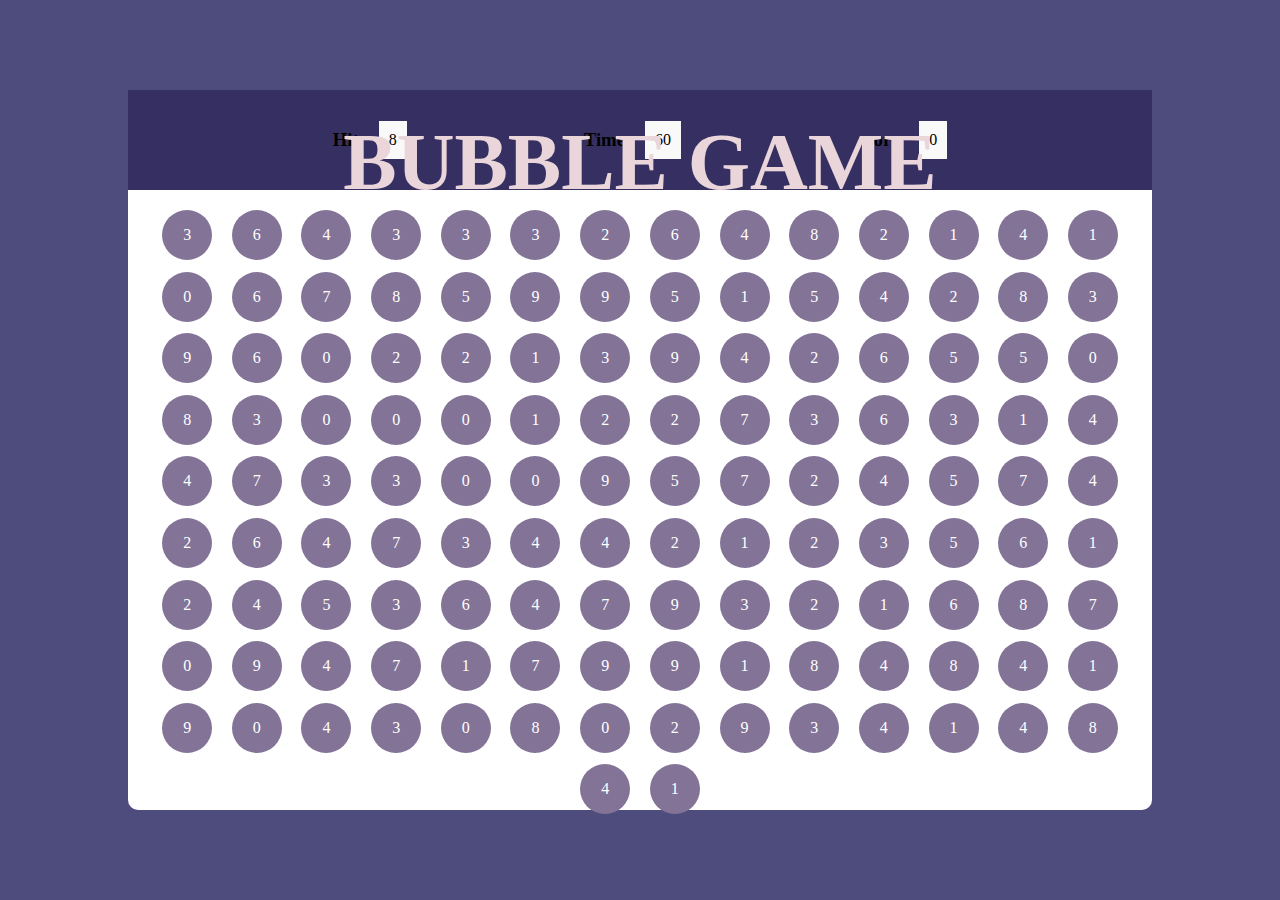
<file: index.html>
<!DOCTYPE html>
<html lang="en">
<head>
    <meta charset="UTF-8">
    <meta name="viewport" content="width=device-width, initial-scale=1.0">
    <title>Document</title>
    <link rel="stylesheet" href="style.css">
</head>
<body>
    <div id="main">
        <header class="header">BUBBLE GAME</header>
        <div id="panel">
            <div id="ptop">
                <div class="elem">
                    <h3>Hit</h3>
                <div id="hitval" class="box">10</div>
                </div>
                <div class="elem">
                    <h3>Time</h3>
                    <div id="timer" class="box">60</div>
                </div>
                <div class="elem">
                    <h3>score</h3>
                    <div id="score" class="box">0</div>
                </div>
            </div>
            <div id="pbtm">
                
            </div>
        </div>
    </div> 

    <script src="script.js"></script>
    
</body>
</html>
</file>
<file: style.css>
*{
    margin: 0;
    padding: 0;
    box-sizing: border-box;
      
}
html,body{
    width: 100 %;
    height: 100% ;
}
#main{ 
    align-items: center;
    justify-content: center;
    display: flex;
    width: 100%;
    height: 100%;
    background-color:#4D4C7D;
}

.header{
    position: absolute;
    margin-bottom: 45%;
    font-size: 500%;
    font-weight: 600;
    color: #E9D5DA;
}

#panel{
    overflow:  ;
    width: 80%;
    height: 80%;
    border-radius: 10px;
    background-color:rgb(255, 255, 255);
}

#ptop{
    justify-content: space-between ;
    align-items: center;
    gap: 5%;
    padding: 0 20% ;
    display: flex;
    width: 100%;
    height: 100px ;
    background-color:#363062;
}
.elem{
    color: rgb(0, 0, 0);
    display: flex; 
    align-items: center;
    gap: 20px;
}


.box{
    padding: 10px;
    background-color: rgb(249, 249, 249);
}

#pbtm{
    display: flex;
    flex-wrap: wrap;
    justify-content: center;
    align-items: center;
    gap: 2%;
    padding: 20px;
    width: 100%;
    height:calc(100% - 100px);
}

.bubble{
    display: flex;
    justify-content: center;
    align-items: center;
    width: 50px;
    height: 50px;
    border-radius: 50%;
    color:white;
    background-color: #827397;
}
.bubble:hover{ 
    cursor: pointer;
    background-color: #E9D5DA;
}
</file>
